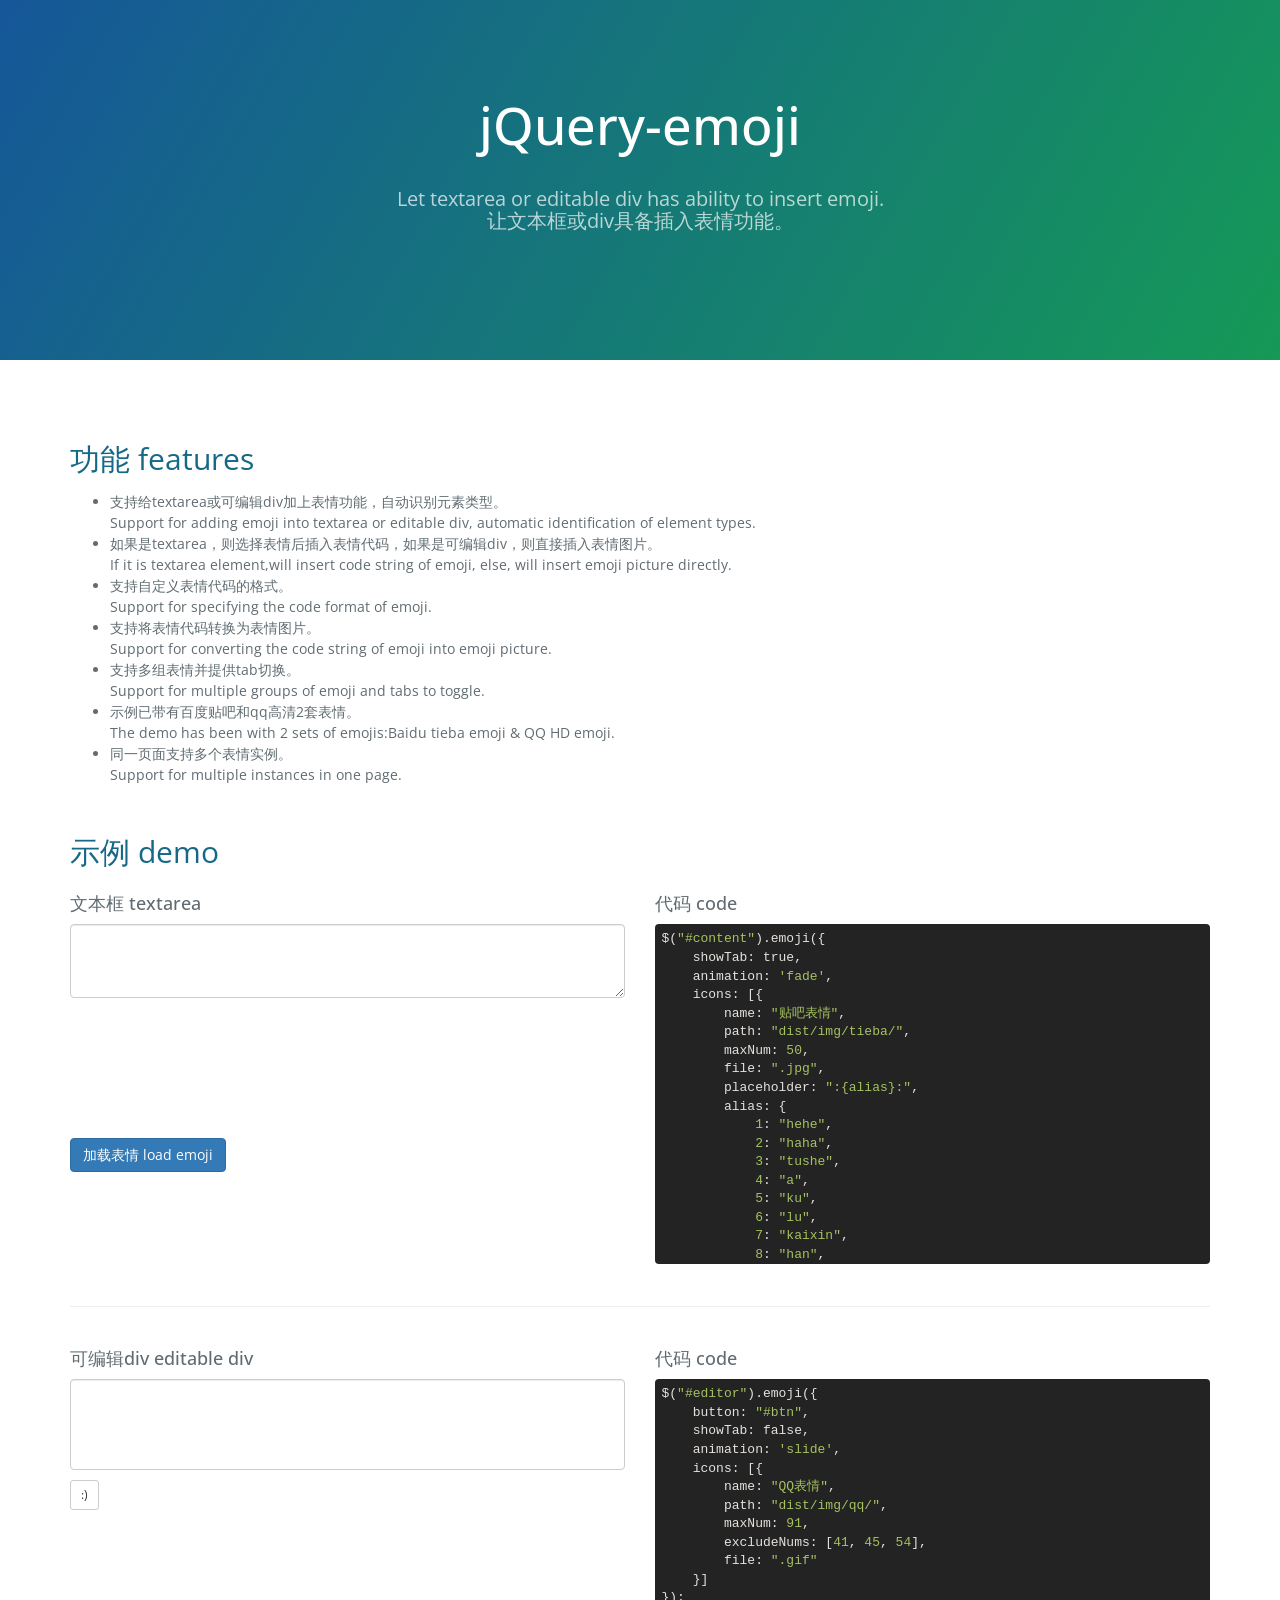
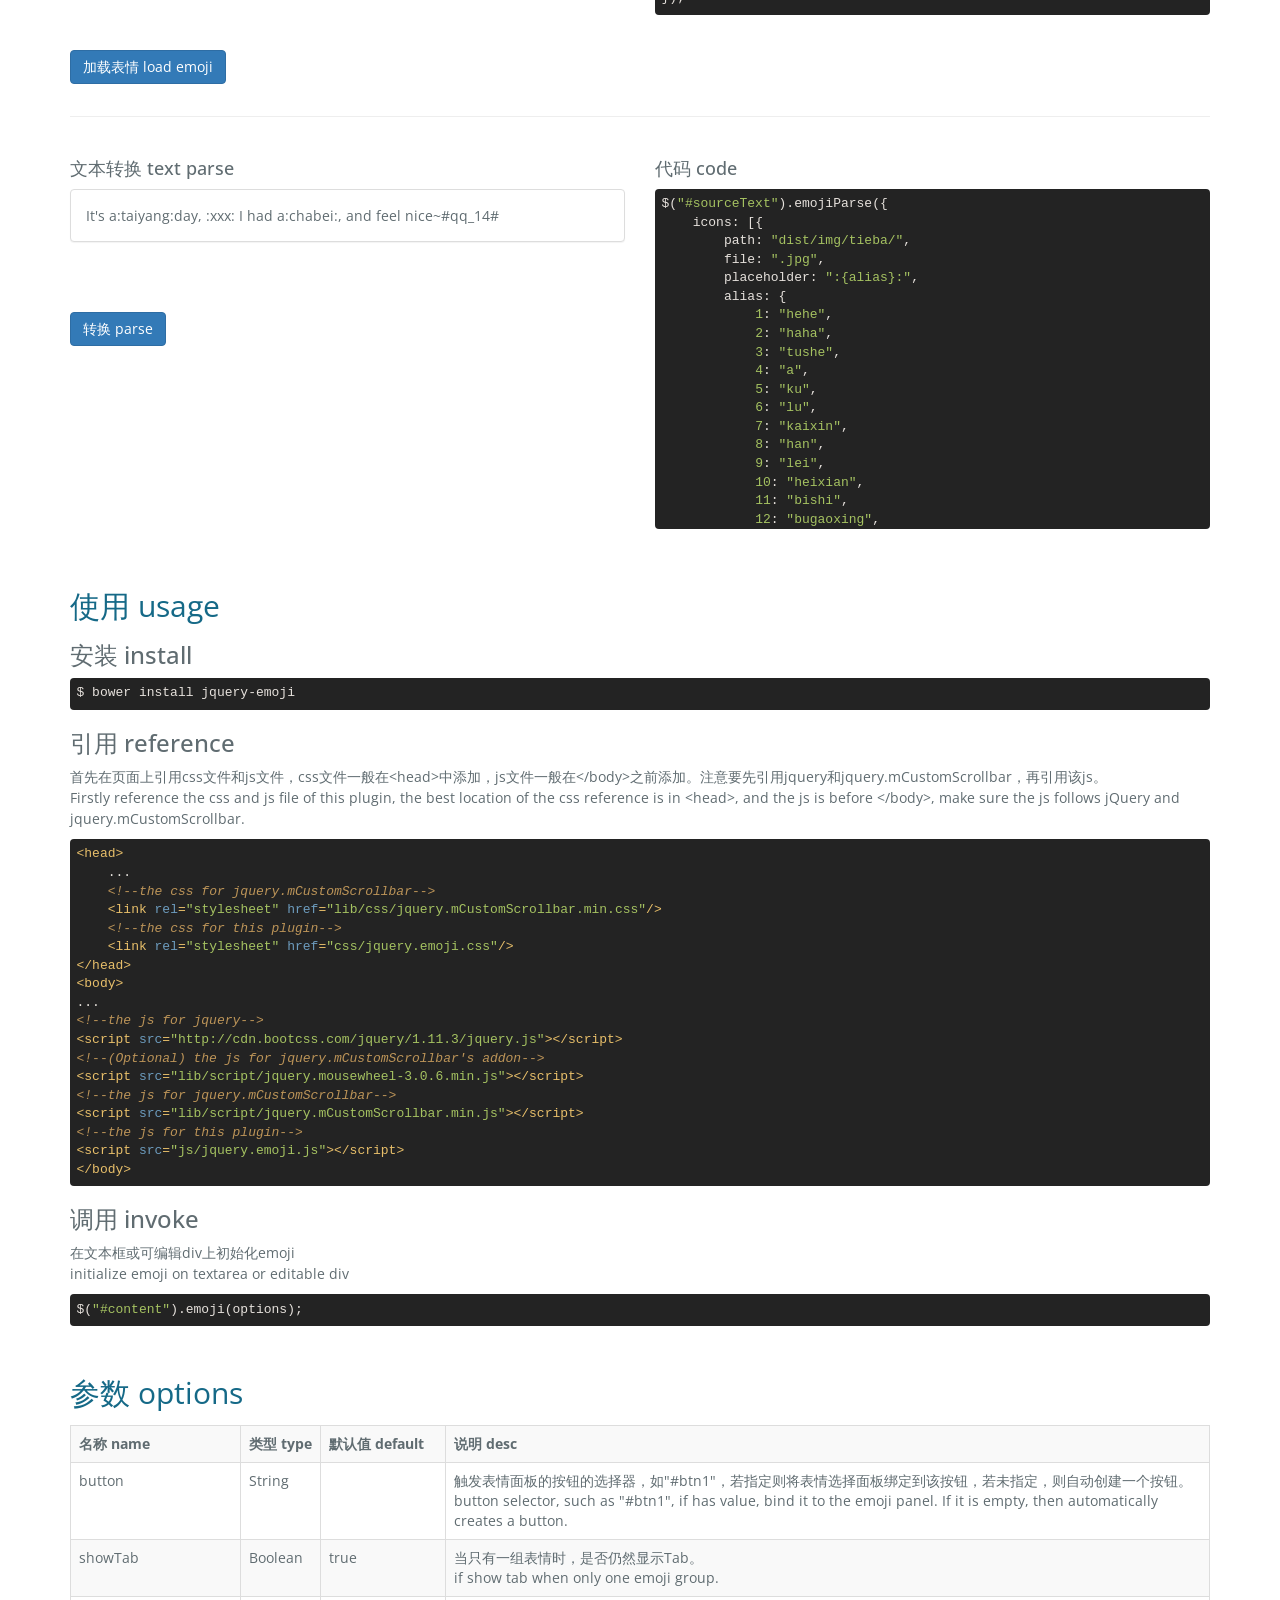
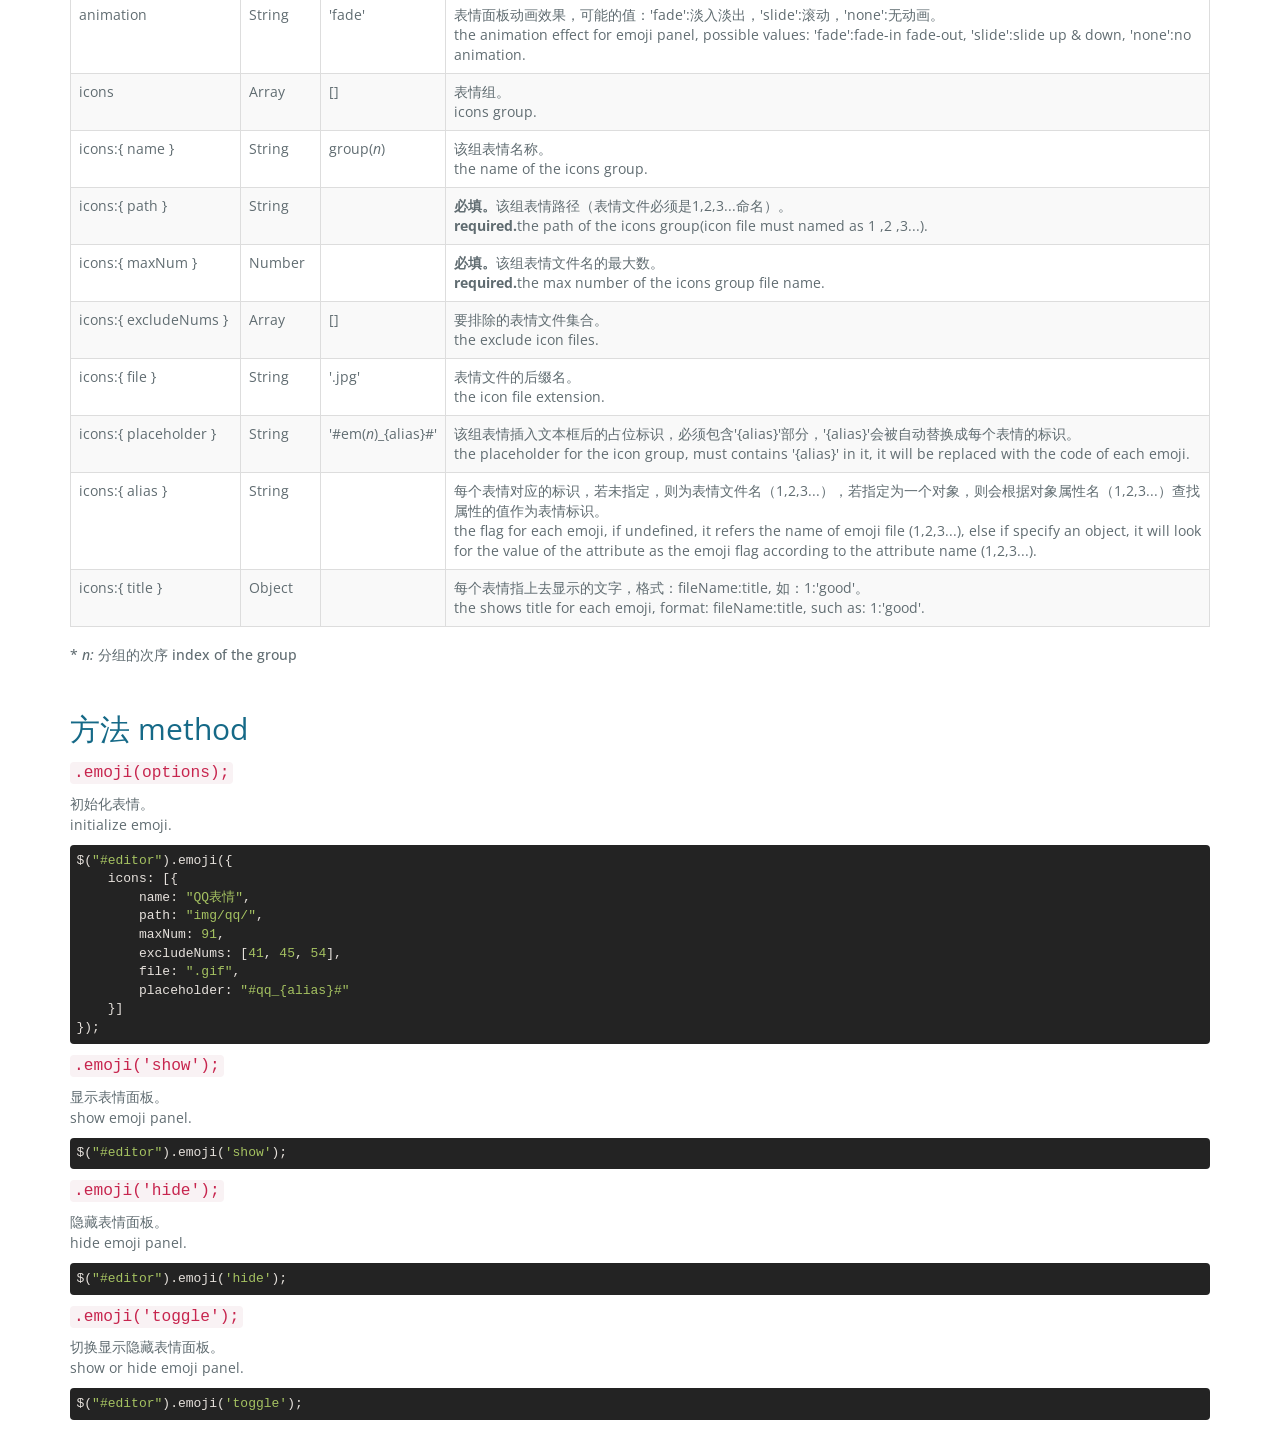
<file: static/plugin/jquery/emoji/index.html>
<!DOCTYPE html>
<html lang="en-us">
<head>
    <meta charset="UTF-8">
    <title>jQuery-emoji by eshengsky</title>
    <meta name="viewport" content="width=device-width, initial-scale=1">
    <link href='https://fonts.googleapis.com/css?family=Open+Sans:400,700' rel='stylesheet' type='text/css'>
    <link rel="stylesheet" href="lib/css/bootstrap.css"/>
    <link rel="stylesheet" href="lib/css/jquery.mCustomScrollbar.min.css"/>
    <link rel="stylesheet" href="dist/css/jquery.emoji.css"/>
    <link rel="stylesheet" href="lib/css/railscasts.css"/>
    <link rel="stylesheet" href="dist/css/index.css"/>
</head>
<body>
<section class="page-header">
    <h1 class="project-name">jQuery-emoji</h1>
    <h2 class="project-tagline">Let textarea or editable div has ability to insert emoji. <br>让文本框或div具备插入表情功能。 </h2>
</section>
<section class="main-content container">
    <h2>功能 features</h2>
    <ul>
        <li>支持给textarea或可编辑div加上表情功能，自动识别元素类型。<br>Support for adding emoji into textarea or editable div, automatic
            identification of element types.
        </li>
        <li>如果是textarea，则选择表情后插入表情代码，如果是可编辑div，则直接插入表情图片。<br>If it is textarea element,will insert code string of emoji,
            else, will insert emoji picture directly.
        </li>
        <li>支持自定义表情代码的格式。<br>Support for specifying the code format of emoji.</li>
        <li>支持将表情代码转换为表情图片。<br>Support for converting the code string of emoji into emoji picture.</li>
        <li>支持多组表情并提供tab切换。<br>Support for multiple groups of emoji and tabs to toggle.</li>
        <li>示例已带有百度贴吧和qq高清2套表情。<br>The demo has been with 2 sets of emojis:Baidu tieba emoji & QQ HD emoji.</li>
        <li>同一页面支持多个表情实例。<br>Support for multiple instances in one page.</li>
    </ul>
    <h2>示例 demo</h2>
    <div class="row firstRow">
        <div class="col-md-6">
            <h4>文本框 textarea</h4>
            <textarea class="form-control" id="content" rows="3"></textarea>
            <div class="m-t-70">
                <button class="btn btn-primary m-t-70" id="btnLoad1">加载表情 load emoji</button>
            </div>
        </div>
        <div class="col-md-6">
            <h4>代码 code</h4>
            <pre class="pre-scrollable"><code class="javascript">$("#content").emoji({
    showTab: true,
    animation: 'fade',
    icons: [{
        name: "贴吧表情",
        path: "dist/img/tieba/",
        maxNum: 50,
        file: ".jpg",
        placeholder: ":{alias}:",
        alias: {
            1: "hehe",
            2: "haha",
            3: "tushe",
            4: "a",
            5: "ku",
            6: "lu",
            7: "kaixin",
            8: "han",
            9: "lei",
            10: "heixian",
            11: "bishi",
            12: "bugaoxing",
            13: "zhenbang",
            14: "qian",
            15: "yiwen",
            16: "yinxian",
            17: "tu",
            18: "yi",
            19: "weiqu",
            20: "huaxin",
            21: "hu",
            22: "xiaonian",
            23: "neng",
            24: "taikaixin",
            25: "huaji",
            26: "mianqiang",
            27: "kuanghan",
            28: "guai",
            29: "shuijiao",
            30: "jinku",
            31: "shengqi",
            32: "jinya",
            33: "pen",
            34: "aixin",
            35: "xinsui",
            36: "meigui",
            37: "liwu",
            38: "caihong",
            39: "xxyl",
            40: "taiyang",
            41: "qianbi",
            42: "dnegpao",
            43: "chabei",
            44: "dangao",
            45: "yinyue",
            46: "haha2",
            47: "shenli",
            48: "damuzhi",
            49: "ruo",
            50: "OK"
        },
        title: {
            1: "呵呵",
            2: "哈哈",
            3: "吐舌",
            4: "啊",
            5: "酷",
            6: "怒",
            7: "开心",
            8: "汗",
            9: "泪",
            10: "黑线",
            11: "鄙视",
            12: "不高兴",
            13: "真棒",
            14: "钱",
            15: "疑问",
            16: "阴脸",
            17: "吐",
            18: "咦",
            19: "委屈",
            20: "花心",
            21: "呼~",
            22: "笑脸",
            23: "冷",
            24: "太开心",
            25: "滑稽",
            26: "勉强",
            27: "狂汗",
            28: "乖",
            29: "睡觉",
            30: "惊哭",
            31: "生气",
            32: "惊讶",
            33: "喷",
            34: "爱心",
            35: "心碎",
            36: "玫瑰",
            37: "礼物",
            38: "彩虹",
            39: "星星月亮",
            40: "太阳",
            41: "钱币",
            42: "灯泡",
            43: "茶杯",
            44: "蛋糕",
            45: "音乐",
            46: "haha",
            47: "胜利",
            48: "大拇指",
            49: "弱",
            50: "OK"
        }
    }, {
        path: "dist/img/qq/",
        maxNum: 91,
        excludeNums: [41, 45, 54],
        file: ".gif",
        placeholder: "#qq_{alias}#"
    }]
});</code></pre>
        </div>
    </div>
    <hr/>
    <div class="row m-t-20">
        <div class="col-md-6">
            <h4>可编辑div editable div</h4>
            <div id="editor" contenteditable="true"></div>
            <button id="btn" class="btn btn-sm btn-default">:)</button>
            <div class="m-t-70">
                <button class="btn btn-primary m-t-70" id="btnLoad2">加载表情 load emoji</button>
            </div>
        </div>
        <div class="col-md-6">
            <h4>代码 code</h4>
            <pre class="pre-scrollable"><code class="javascript">$("#editor").emoji({
    button: "#btn",
    showTab: false,
    animation: 'slide',
    icons: [{
        name: "QQ表情",
        path: "dist/img/qq/",
        maxNum: 91,
        excludeNums: [41, 45, 54],
        file: ".gif"
    }]
});</code></pre>
        </div>
    </div>
    <hr/>
    <div class="row m-t-20">
        <div class="col-md-6">
            <h4>文本转换 text parse</h4>
            <div class="panel panel-default" id="sourceText">
                <div class="panel-body">
                    <span>It's a:taiyang:day, :xxx: I had a:chabei:, and feel nice~#qq_14#</span>
                </div>
            </div>
            <div class="m-t-70">
                <button class="btn btn-primary" id="btnParse">转换 parse</button>
            </div>
        </div>
        <div class="col-md-6">
            <h4>代码 code</h4>
            <pre class="pre-scrollable"><code class="javascript">$("#sourceText").emojiParse({
    icons: [{
        path: "dist/img/tieba/",
        file: ".jpg",
        placeholder: ":{alias}:",
        alias: {
            1: "hehe",
            2: "haha",
            3: "tushe",
            4: "a",
            5: "ku",
            6: "lu",
            7: "kaixin",
            8: "han",
            9: "lei",
            10: "heixian",
            11: "bishi",
            12: "bugaoxing",
            13: "zhenbang",
            14: "qian",
            15: "yiwen",
            16: "yinxian",
            17: "tu",
            18: "yi",
            19: "weiqu",
            20: "huaxin",
            21: "hu",
            22: "xiaonian",
            23: "neng",
            24: "taikaixin",
            25: "huaji",
            26: "mianqiang",
            27: "kuanghan",
            28: "guai",
            29: "shuijiao",
            30: "jinku",
            31: "shengqi",
            32: "jinya",
            33: "pen",
            34: "aixin",
            35: "xinsui",
            36: "meigui",
            37: "liwu",
            38: "caihong",
            39: "xxyl",
            40: "taiyang",
            41: "qianbi",
            42: "dnegpao",
            43: "chabei",
            44: "dangao",
            45: "yinyue",
            46: "haha2",
            47: "shenli",
            48: "damuzhi",
            49: "ruo",
            50: "OK"
        }
    }, {
        path: "dist/img/qq/",
        file: ".gif",
        placeholder: "#qq_{alias}#"
    }]
});</code></pre>
        </div>
    </div>
    <h2>使用 usage</h2>
    <h3>安装 install</h3>
    <pre><code class="bash">$ bower install jquery-emoji</code></pre>
    <h3>引用 reference</h3>
    <p>
        首先在页面上引用css文件和js文件，css文件一般在&lt;head&gt;中添加，js文件一般在&lt;/body&gt;之前添加。注意要先引用jquery和jquery.mCustomScrollbar，再引用该js。<br>
        Firstly reference the css and js file of this plugin, the best location of the css reference is in &lt;head&gt;,
        and the js is before &lt;/body&gt;, make sure the js follows jQuery and jquery.mCustomScrollbar.
    </p>
    <pre><code class="html">&lt;head&gt;
    ...
    &lt;!--the css for jquery.mCustomScrollbar--&gt;
    &lt;link rel="stylesheet" href="lib/css/jquery.mCustomScrollbar.min.css"/&gt;
    &lt;!--the css for this plugin--&gt;
    &lt;link rel="stylesheet" href="css/jquery.emoji.css"/&gt;
&lt;/head&gt;
&lt;body&gt;
...
&lt;!--the js for jquery--&gt;
&lt;script src="http://cdn.bootcss.com/jquery/1.11.3/jquery.js">&lt;/script&gt;
&lt;!--(Optional) the js for jquery.mCustomScrollbar's addon--&gt;
&lt;script src="lib/script/jquery.mousewheel-3.0.6.min.js">&lt;/script&gt;
&lt;!--the js for jquery.mCustomScrollbar--&gt;
&lt;script src="lib/script/jquery.mCustomScrollbar.min.js">&lt;/script&gt;
&lt;!--the js for this plugin--&gt;
&lt;script src="js/jquery.emoji.js">&lt;/script&gt;
&lt;/body&gt;</code></pre>
    <h3>调用 invoke</h3>
    <p>
        在文本框或可编辑div上初始化emoji<br>
        initialize emoji on textarea or editable div
    </p>
    <pre><code class="javascript">$("#content").emoji(options);</code></pre>
    <h2>参数 options</h2>
    <table class="table table-bordered table-striped table-hover">
        <tr>
            <th style="width: 170px;">名称 name</th>
            <th style="width: 80px;">类型 type</th>
            <th style="width: 120px;">默认值 default</th>
            <th>说明 desc</th>
        </tr>
        <tr>
            <td>button</td>
            <td>String</td>
            <td></td>
            <td>
                触发表情面板的按钮的选择器，如"#btn1"，若指定则将表情选择面板绑定到该按钮，若未指定，则自动创建一个按钮。<br>
                button selector, such as "#btn1", if has value, bind it to the emoji panel. If it is empty, then
                automatically creates a button.
            </td>
        </tr>
        <tr>
            <td>showTab</td>
            <td>Boolean</td>
            <td>true</td>
            <td>
                当只有一组表情时，是否仍然显示Tab。<br>
                if show tab when only one emoji group.
            </td>
        </tr>
        <tr>
            <td>animation</td>
            <td>String</td>
            <td>'fade'</td>
            <td>
                表情面板动画效果，可能的值：'fade':淡入淡出，'slide':滚动，'none':无动画。<br>
                the animation effect for emoji panel, possible values: 'fade':fade-in fade-out, 'slide':slide up & down,
                'none':no animation.
            </td>
        </tr>
        <tr>
            <td>icons</td>
            <td>Array</td>
            <td>[]</td>
            <td>
                表情组。<br>
                icons group.
            </td>
        </tr>
        <tr>
            <td>icons:{ name }</td>
            <td>String</td>
            <td>
                group(<i>n</i>)
            </td>
            <td>
                该组表情名称。<br>
                the name of the icons group.
            </td>
        </tr>
        <tr>
            <td>icons:{ path }</td>
            <td>String</td>
            <td></td>
            <td>
                <strong>必填。</strong>该组表情路径（表情文件必须是1,2,3...命名）。<br>
                <strong>required.</strong>the path of the icons group(icon file must named as 1 ,2 ,3...).
            </td>
        </tr>
        <tr>
            <td>icons:{ maxNum }</td>
            <td>Number</td>
            <td></td>
            <td>
                <strong>必填。</strong>该组表情文件名的最大数。<br>
                <strong>required.</strong>the max number of the icons group file name.
            </td>
        </tr>
        <tr>
            <td>icons:{ excludeNums }</td>
            <td>Array</td>
            <td>[]</td>
            <td>
                要排除的表情文件集合。<br>
                the exclude icon files.
            </td>
        </tr>
        <tr>
            <td>icons:{ file }</td>
            <td>String</td>
            <td>'.jpg'</td>
            <td>
                表情文件的后缀名。<br>
                the icon file extension.
            </td>
        </tr>
        <tr>
            <td>icons:{ placeholder }</td>
            <td>String</td>
            <td>
                '#em(<i>n</i>)_{alias}#'<br>
            </td>
            <td>
                该组表情插入文本框后的占位标识，必须包含'{alias}'部分，'{alias}'会被自动替换成每个表情的标识。<br>
                the placeholder for the icon group, must contains '{alias}' in it, it will be replaced with the code of each emoji.
            </td>
        </tr>
        <tr>
            <td>icons:{ alias }</td>
            <td>String</td>
            <td></td>
            <td>
                每个表情对应的标识，若未指定，则为表情文件名（1,2,3...），若指定为一个对象，则会根据对象属性名（1,2,3...）查找属性的值作为表情标识。<br>
                the flag for each emoji, if undefined, it refers the name of emoji file (1,2,3...), else if specify an object, it will look for the value of the attribute as the emoji flag according to the attribute name (1,2,3...).
            </td>
        </tr>
        <tr>
            <td>icons:{ title }</td>
            <td>Object</td>
            <td></td>
            <td>
                每个表情指上去显示的文字，格式：fileName:title, 如：1:'good'。<br>
                the shows title for each emoji, format: fileName:title, such as: 1:'good'.
            </td>
        </tr>
    </table>
    <h5>
        * <i>n:</i> 分组的次序 index of the group
    </h5>
    <h2>方法 method</h2>
    <h4>
        <code>.emoji(options);</code>
    </h4>
    <p>
        初始化表情。<br>
        initialize emoji.
    </p>
    <pre><code class="javascript">$("#editor").emoji({
    icons: [{
        name: "QQ表情",
        path: "img/qq/",
        maxNum: 91,
        excludeNums: [41, 45, 54],
        file: ".gif",
        placeholder: "#qq_{alias}#"
    }]
});</code></pre>
    <h4>
        <code>.emoji('show');</code>
    </h4>
    <p>
        显示表情面板。<br>
        show emoji panel.
    </p>
    <pre><code class="javascript">$("#editor").emoji('show');</code></pre>
    <h4>
        <code>.emoji('hide');</code>
    </h4>
    <p>
        隐藏表情面板。<br>
        hide emoji panel.
    </p>
    <pre><code class="javascript">$("#editor").emoji('hide');</code></pre>
    <h4>
        <code>.emoji('toggle');</code>
    </h4>
    <p>
        切换显示隐藏表情面板。<br>
        show or hide emoji panel.
    </p>
    <pre><code class="javascript">$("#editor").emoji('toggle');</code></pre>
    
</section>
<script src="lib/script/jquery.min.js"></script>
<script src="lib/script/highlight.pack.js"></script>
<script src="lib/script/jquery.mousewheel-3.0.6.min.js"></script>
<script src="lib/script/jquery.mCustomScrollbar.min.js"></script>
<script src="dist/js/jquery.emoji.min.js"></script>
<script>
    hljs.initHighlightingOnLoad();

    $("#btnLoad1").click(function () {
        $("#content").emoji({
            showTab: true,
            animation: 'fade',
            icons: [{
                name: "贴吧表情",
                path: "dist/img/tieba/",
                maxNum: 50,
                file: ".jpg",
                placeholder: ":{alias}:",
                alias: {
                    1: "hehe",
                    2: "haha",
                    3: "tushe",
                    4: "a",
                    5: "ku",
                    6: "lu",
                    7: "kaixin",
                    8: "han",
                    9: "lei",
                    10: "heixian",
                    11: "bishi",
                    12: "bugaoxing",
                    13: "zhenbang",
                    14: "qian",
                    15: "yiwen",
                    16: "yinxian",
                    17: "tu",
                    18: "yi",
                    19: "weiqu",
                    20: "huaxin",
                    21: "hu",
                    22: "xiaonian",
                    23: "neng",
                    24: "taikaixin",
                    25: "huaji",
                    26: "mianqiang",
                    27: "kuanghan",
                    28: "guai",
                    29: "shuijiao",
                    30: "jinku",
                    31: "shengqi",
                    32: "jinya",
                    33: "pen",
                    34: "aixin",
                    35: "xinsui",
                    36: "meigui",
                    37: "liwu",
                    38: "caihong",
                    39: "xxyl",
                    40: "taiyang",
                    41: "qianbi",
                    42: "dnegpao",
                    43: "chabei",
                    44: "dangao",
                    45: "yinyue",
                    46: "haha2",
                    47: "shenli",
                    48: "damuzhi",
                    49: "ruo",
                    50: "OK"
                },
                title: {
                    1: "呵呵",
                    2: "哈哈",
                    3: "吐舌",
                    4: "啊",
                    5: "酷",
                    6: "怒",
                    7: "开心",
                    8: "汗",
                    9: "泪",
                    10: "黑线",
                    11: "鄙视",
                    12: "不高兴",
                    13: "真棒",
                    14: "钱",
                    15: "疑问",
                    16: "阴脸",
                    17: "吐",
                    18: "咦",
                    19: "委屈",
                    20: "花心",
                    21: "呼~",
                    22: "笑脸",
                    23: "冷",
                    24: "太开心",
                    25: "滑稽",
                    26: "勉强",
                    27: "狂汗",
                    28: "乖",
                    29: "睡觉",
                    30: "惊哭",
                    31: "生气",
                    32: "惊讶",
                    33: "喷",
                    34: "爱心",
                    35: "心碎",
                    36: "玫瑰",
                    37: "礼物",
                    38: "彩虹",
                    39: "星星月亮",
                    40: "太阳",
                    41: "钱币",
                    42: "灯泡",
                    43: "茶杯",
                    44: "蛋糕",
                    45: "音乐",
                    46: "haha",
                    47: "胜利",
                    48: "大拇指",
                    49: "弱",
                    50: "OK"
                }
            }, {
                path: "dist/img/qq/",
                maxNum: 91,
                excludeNums: [41, 45, 54],
                file: ".gif",
                placeholder: "#qq_{alias}#"
            }]
        });
    });

    $("#btnLoad2").click(function () {
        $("#editor").emoji({
            button: "#btn",
            showTab: false,
            animation: 'slide',
            icons: [{
                name: "QQ表情",
                path: "dist/img/qq/",
                maxNum: 91,
                excludeNums: [41, 45, 54],
                file: ".gif"
            }]
        });
    });

    $("#btnParse").click(function () {
        $("#sourceText").emojiParse({
            icons: [{
                path: "dist/img/tieba/",
                file: ".jpg",
                placeholder: ":{alias}:",
                alias: {
                    1: "hehe",
                    2: "haha",
                    3: "tushe",
                    4: "a",
                    5: "ku",
                    6: "lu",
                    7: "kaixin",
                    8: "han",
                    9: "lei",
                    10: "heixian",
                    11: "bishi",
                    12: "bugaoxing",
                    13: "zhenbang",
                    14: "qian",
                    15: "yiwen",
                    16: "yinxian",
                    17: "tu",
                    18: "yi",
                    19: "weiqu",
                    20: "huaxin",
                    21: "hu",
                    22: "xiaonian",
                    23: "neng",
                    24: "taikaixin",
                    25: "huaji",
                    26: "mianqiang",
                    27: "kuanghan",
                    28: "guai",
                    29: "shuijiao",
                    30: "jinku",
                    31: "shengqi",
                    32: "jinya",
                    33: "pen",
                    34: "aixin",
                    35: "xinsui",
                    36: "meigui",
                    37: "liwu",
                    38: "caihong",
                    39: "xxyl",
                    40: "taiyang",
                    41: "qianbi",
                    42: "dnegpao",
                    43: "chabei",
                    44: "dangao",
                    45: "yinyue",
                    46: "haha2",
                    47: "shenli",
                    48: "damuzhi",
                    49: "ruo",
                    50: "OK"
                }
            }, {
                path: "dist/img/qq/",
                file: ".gif",
                placeholder: "#qq_{alias}#"
            }]
        });
    });
</script>
</body>
</html>
</file>
<file: static/plugin/jquery/emoji/lib/css/railscasts.css>
/*

Railscasts-like style (c) Visoft, Inc. (Damien White)

*/

.hljs {
  display: block;
  overflow-x: auto;
  padding: 0.5em;
  background: #232323;
  color: #e6e1dc;
}

.hljs-comment,
.hljs-quote {
  color: #bc9458;
  font-style: italic;
}

.hljs-keyword,
.hljs-selector-tag {
  color: #c26230;
}

.hljs-string,
.hljs-number,
.hljs-regexp,
.hljs-variable,
.hljs-template-variable {
  color: #a5c261;
}

.hljs-subst {
  color: #519f50;
}

.hljs-tag,
.hljs-name {
  color: #e8bf6a;
}

.hljs-type {
  color: #da4939;
}


.hljs-symbol,
.hljs-bullet,
.hljs-built_in,
.hljs-builtin-name,
.hljs-attr,
.hljs-link {
  color: #6d9cbe;
}

.hljs-params {
  color: #d0d0ff;
}

.hljs-attribute {
  color: #cda869;
}

.hljs-meta {
  color: #9b859d;
}

.hljs-title,
.hljs-section {
  color: #ffc66d;
}

.hljs-addition {
  background-color: #144212;
  color: #e6e1dc;
  display: inline-block;
  width: 100%;
}

.hljs-deletion {
  background-color: #600;
  color: #e6e1dc;
  display: inline-block;
  width: 100%;
}

.hljs-selector-class {
  color: #9b703f;
}

.hljs-selector-id {
  color: #8b98ab;
}

.hljs-emphasis {
  font-style: italic;
}

.hljs-strong {
  font-weight: bold;
}

.hljs-link {
  text-decoration: underline;
}
</file>
<file: static/plugin/jquery/emoji/dist/css/index.css>
body {
    font-family: "Open Sans", "Helvetica Neue", Helvetica, Arial, sans-serif;
    line-height: 1.5;
    color: #606c71;
}

.page-header {
    color: #fff;
    text-align: center;
    background-color: #159957;
    background-image: linear-gradient(120deg, #155799, #159957);
    padding: 96px 80px;
    margin: 0;
    border: none;
}

.project-name {
    margin-top: 0;
    margin-bottom: 35px;
    font-size: 52px;
}

.project-tagline {
    margin-bottom: 32px;
    font-weight: normal;
    opacity: 0.7;
    font-size: 20px;
}

.page-header a {
    color: #1e6bb8;
    text-decoration: none;
}

.page-header a:hover {
    text-decoration: underline;
}

.page-header .btn {
    display: inline-block;
    margin-bottom: 16px;
    color: rgba(255, 255, 255, 0.7);
    background-color: rgba(255, 255, 255, 0.08);
    border-color: rgba(255, 255, 255, 0.2);
    border-style: solid;
    border-width: 1px;
    border-radius: 4.8px;
    transition: color 0.2s, background-color 0.2s, border-color 0.2s;
    padding: 12px 16px;
    font-size: 16px;
}

.page-header .btn + .btn {
    margin-left: 16px;
}

.page-header .btn:hover {
    color: rgba(255, 255, 255, 0.8);
    text-decoration: none;
    background-color: rgba(255, 255, 255, 0.2);
    border-color: rgba(255, 255, 255, 0.3);
}

.main-content {
    padding-top: 32px;
}

.main-content h2 {
    color: #156987;
    font-weight: normal;
    margin-top: 50px;
    margin-bottom: 16px;
}

#editor {
    height: 91px;
    background-color: #fff;
    border: 1px solid #ccc;
    border-radius: 4px;
    box-shadow: 0 1px 1px rgba(0, 0, 0, 0.075) inset;
    color: #555;
    display: block;
    font-size: 14px;
    line-height: 1.42857;
    padding: 6px 12px;
    transition: border-color 0.15s ease-in-out 0s, box-shadow 0.15s ease-in-out 0s;
    width: 100%;
}

#editor:focus {
    border-color: #66afe9;
    box-shadow: 0 1px 1px rgba(0, 0, 0, 0.075) inset, 0 0 8px rgba(102, 175, 233, 0.6);
    outline: 0 none;
}

#btn {
    margin-top: 10px;
}

.m-t-20 {
    margin-top: 20px;
}

.m-t-70 {
    margin-top: 70px;
}

.site-footer {
    padding-top: 32px;
    margin-top: 32px;
    margin-bottom: 32px;
    border-top: solid 1px #eff0f1;
}

.site-footer-owner {
    display: block;
    font-weight: bold;
}

.site-footer-credits {
    color: #819198;
}

hr {
    margin-top: 32px;
    margin-bottom: 32px
}

pre {
    padding: 0;
    border: 0;
}
</file>
